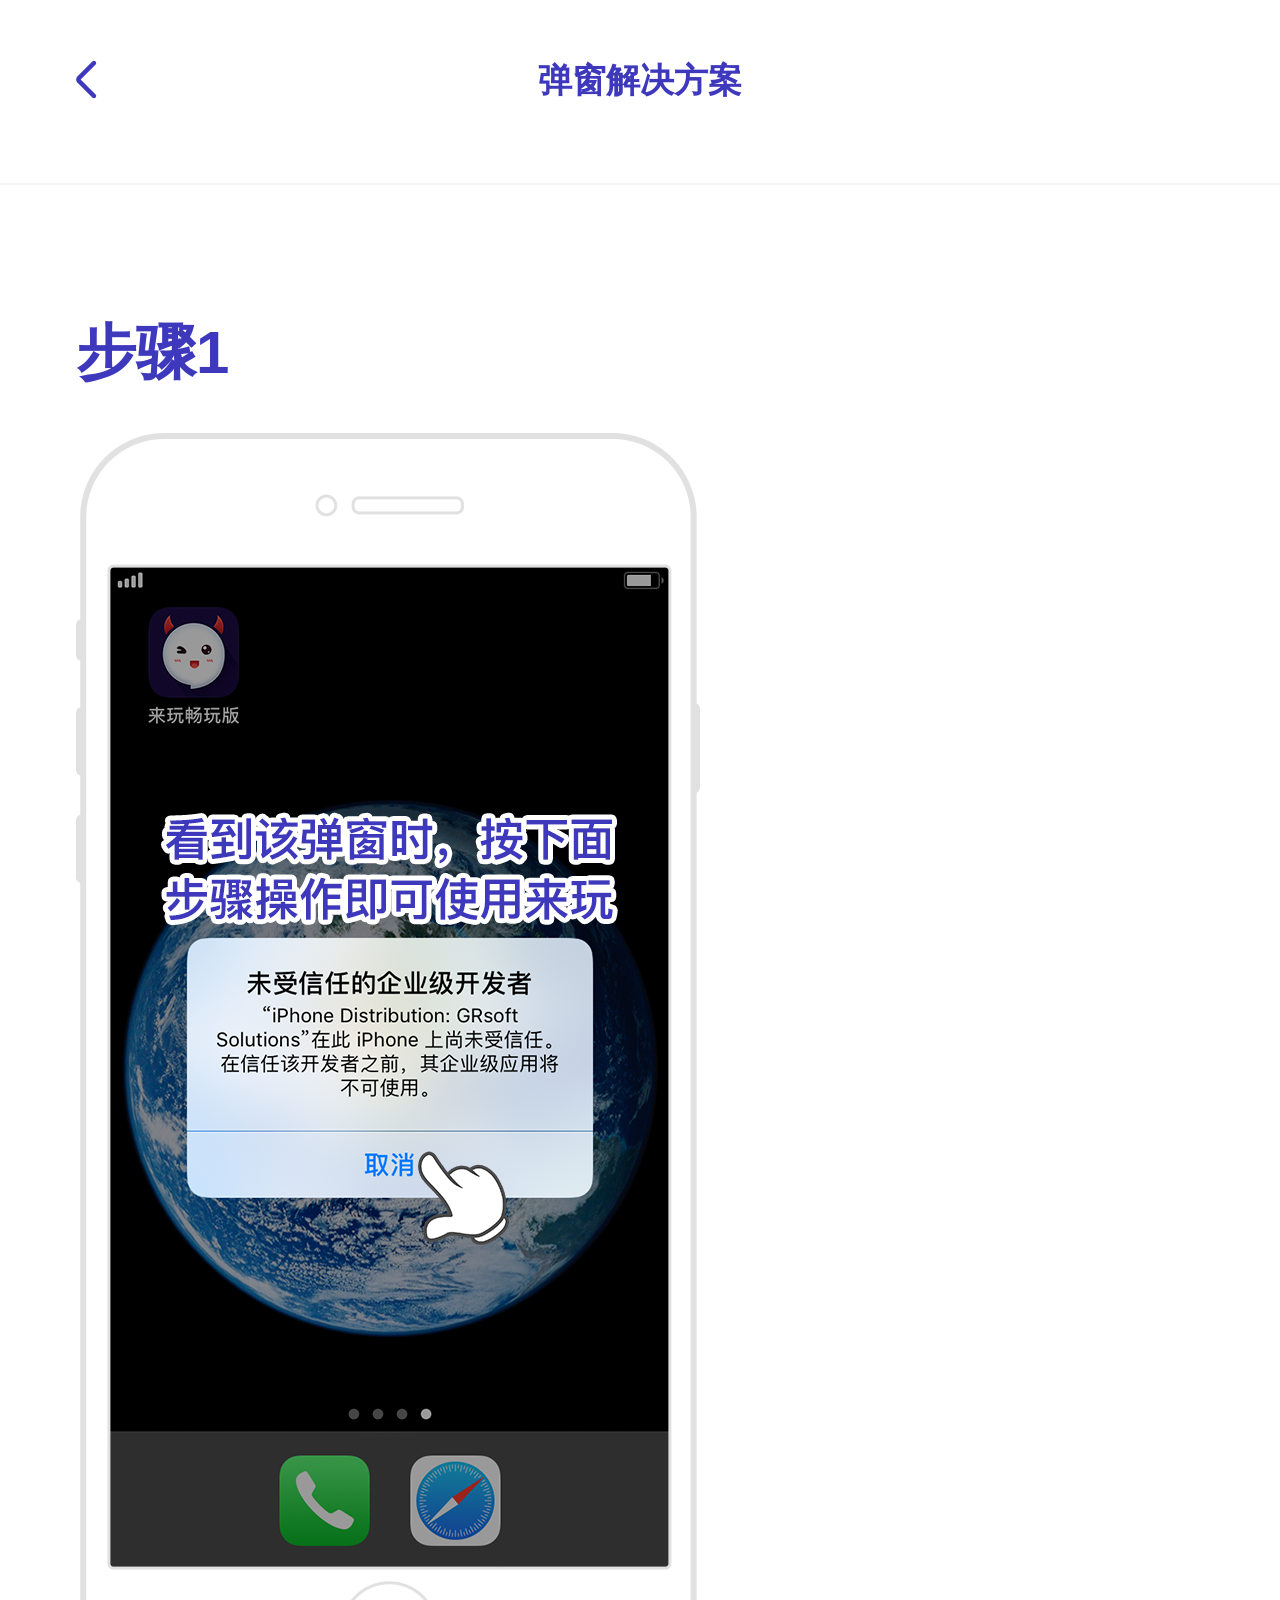
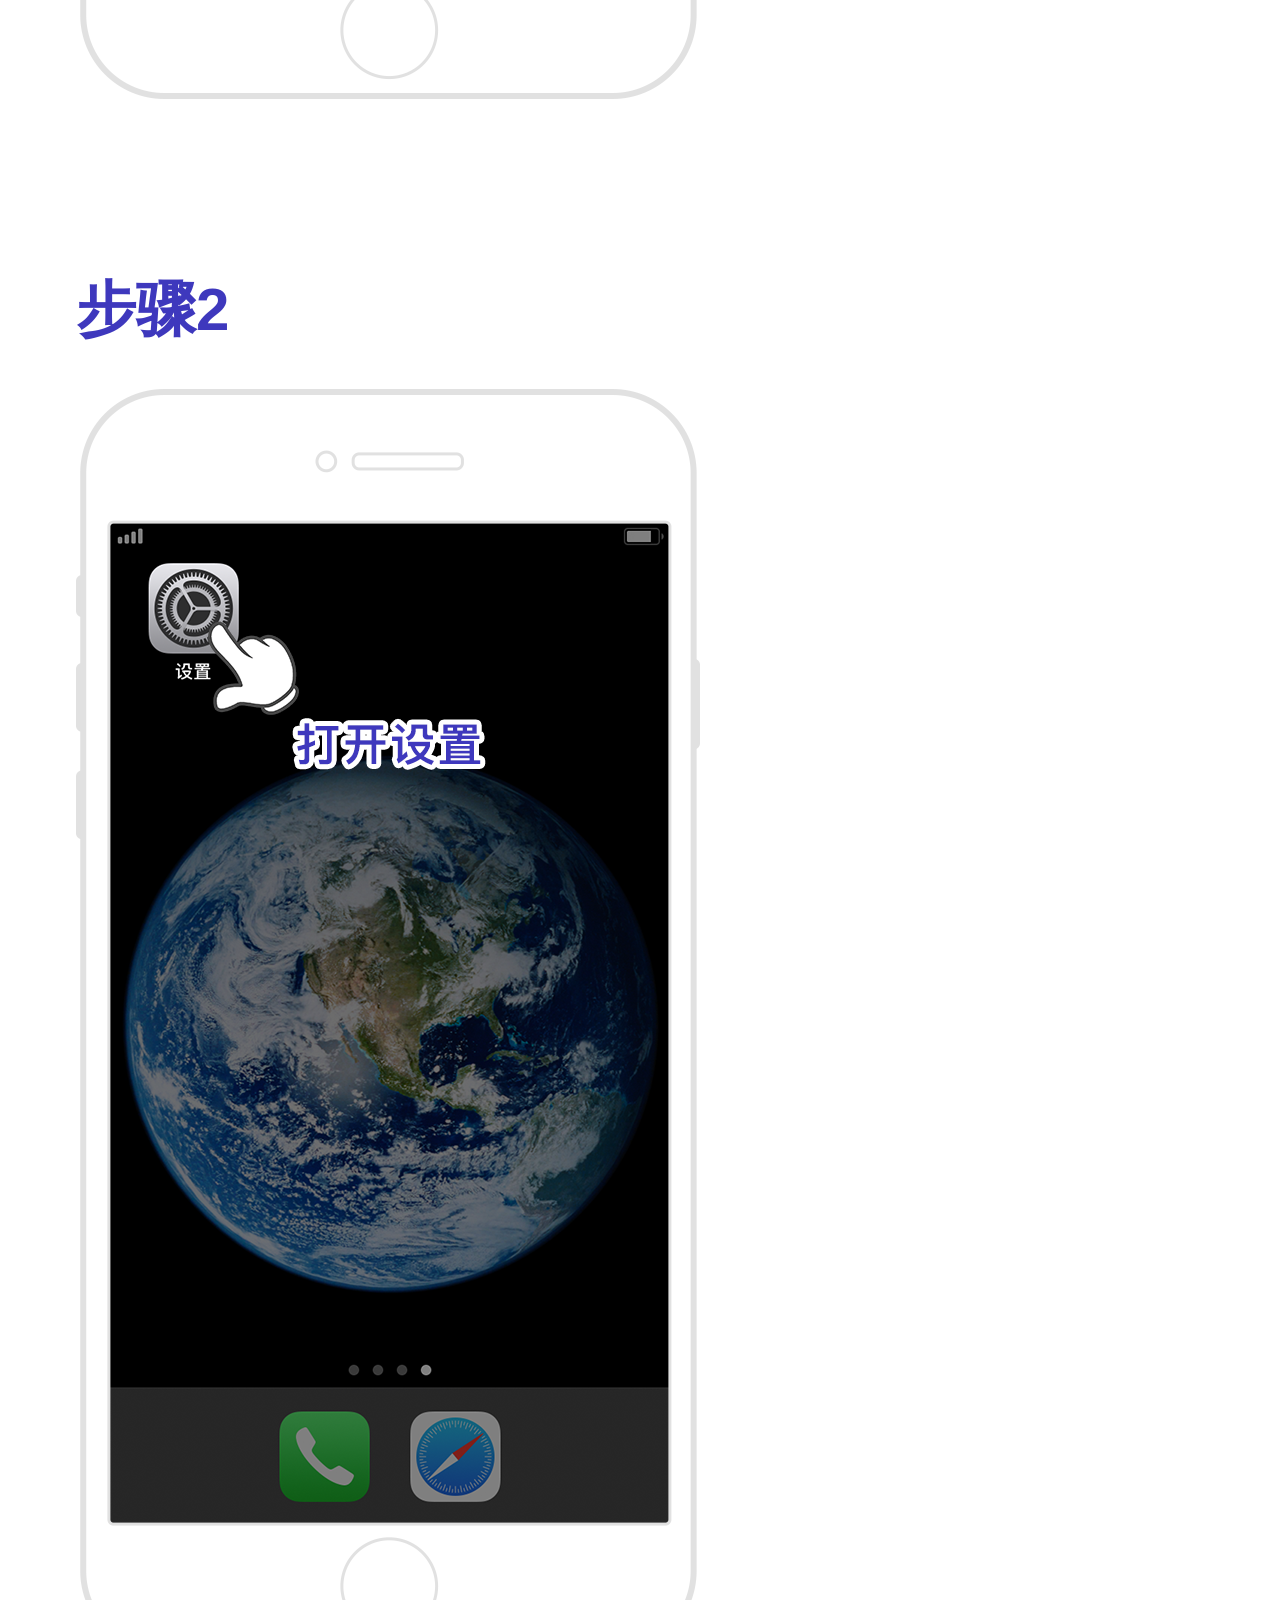
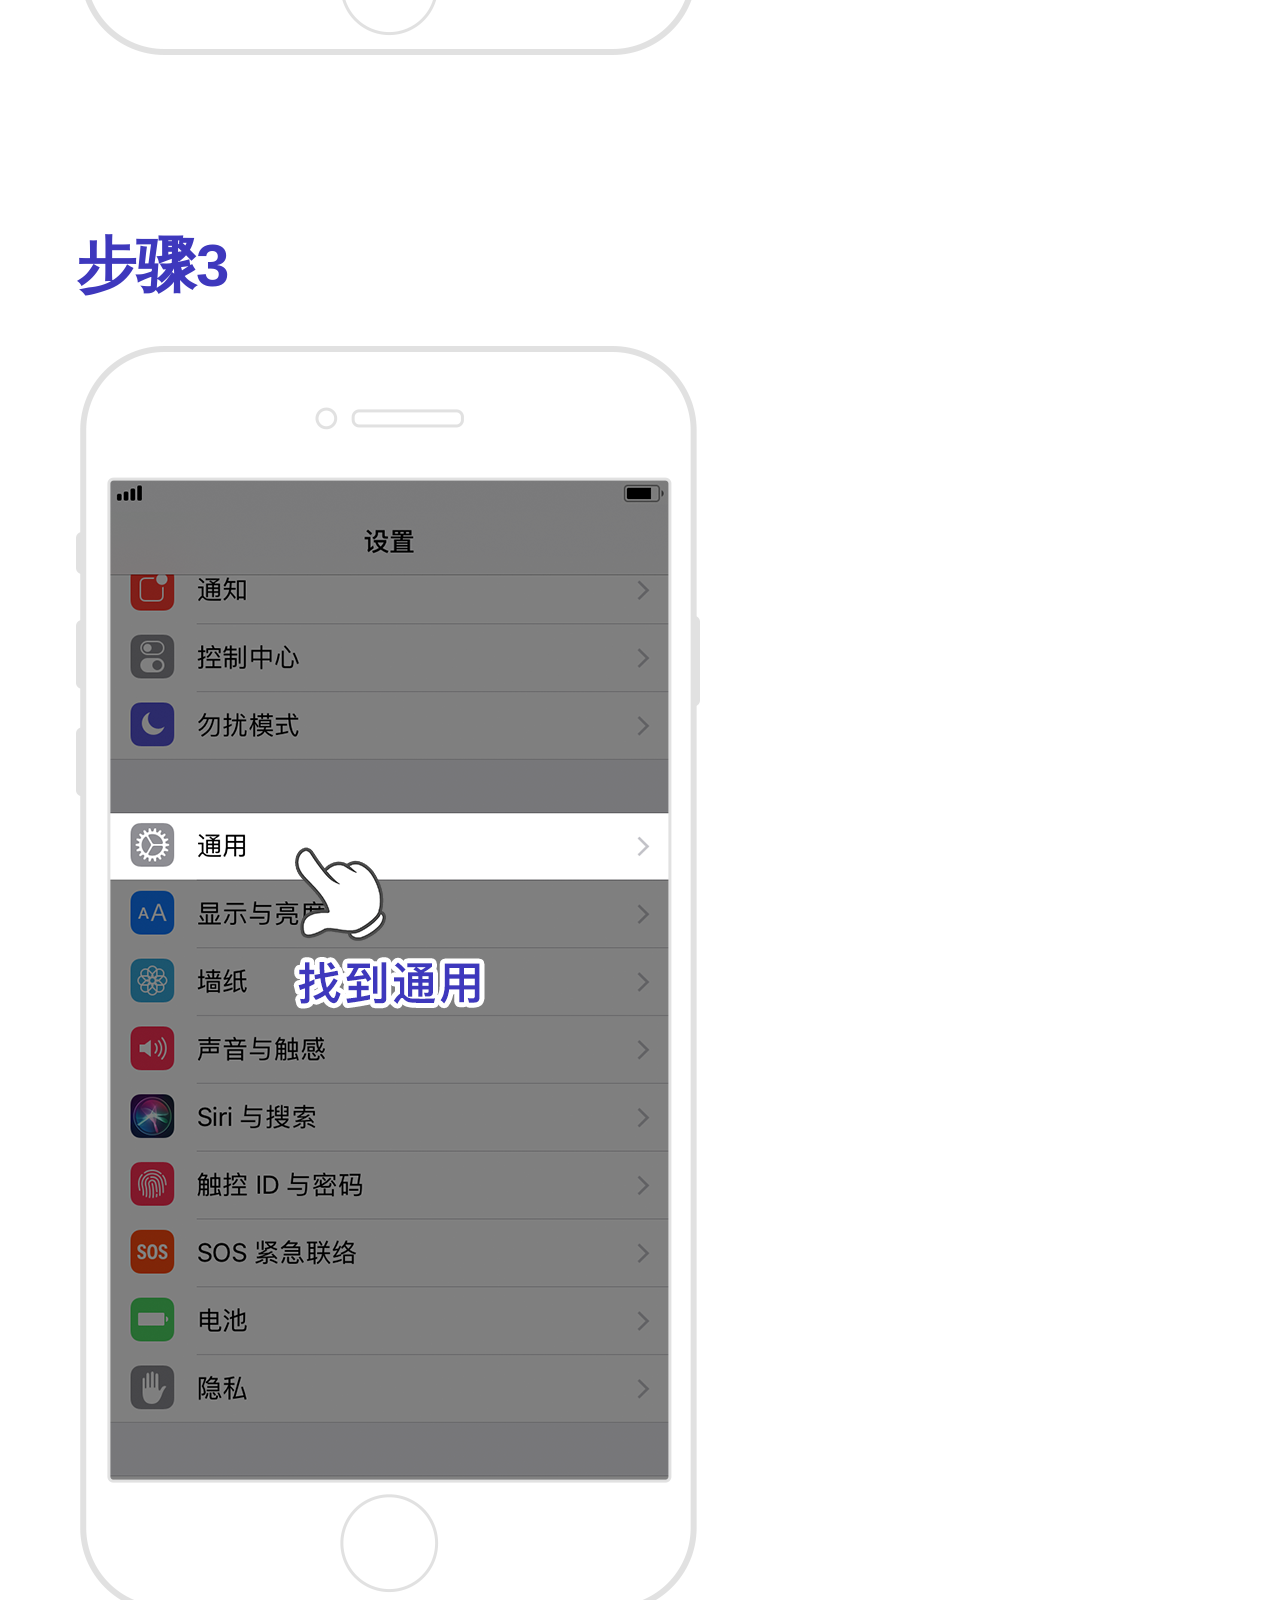
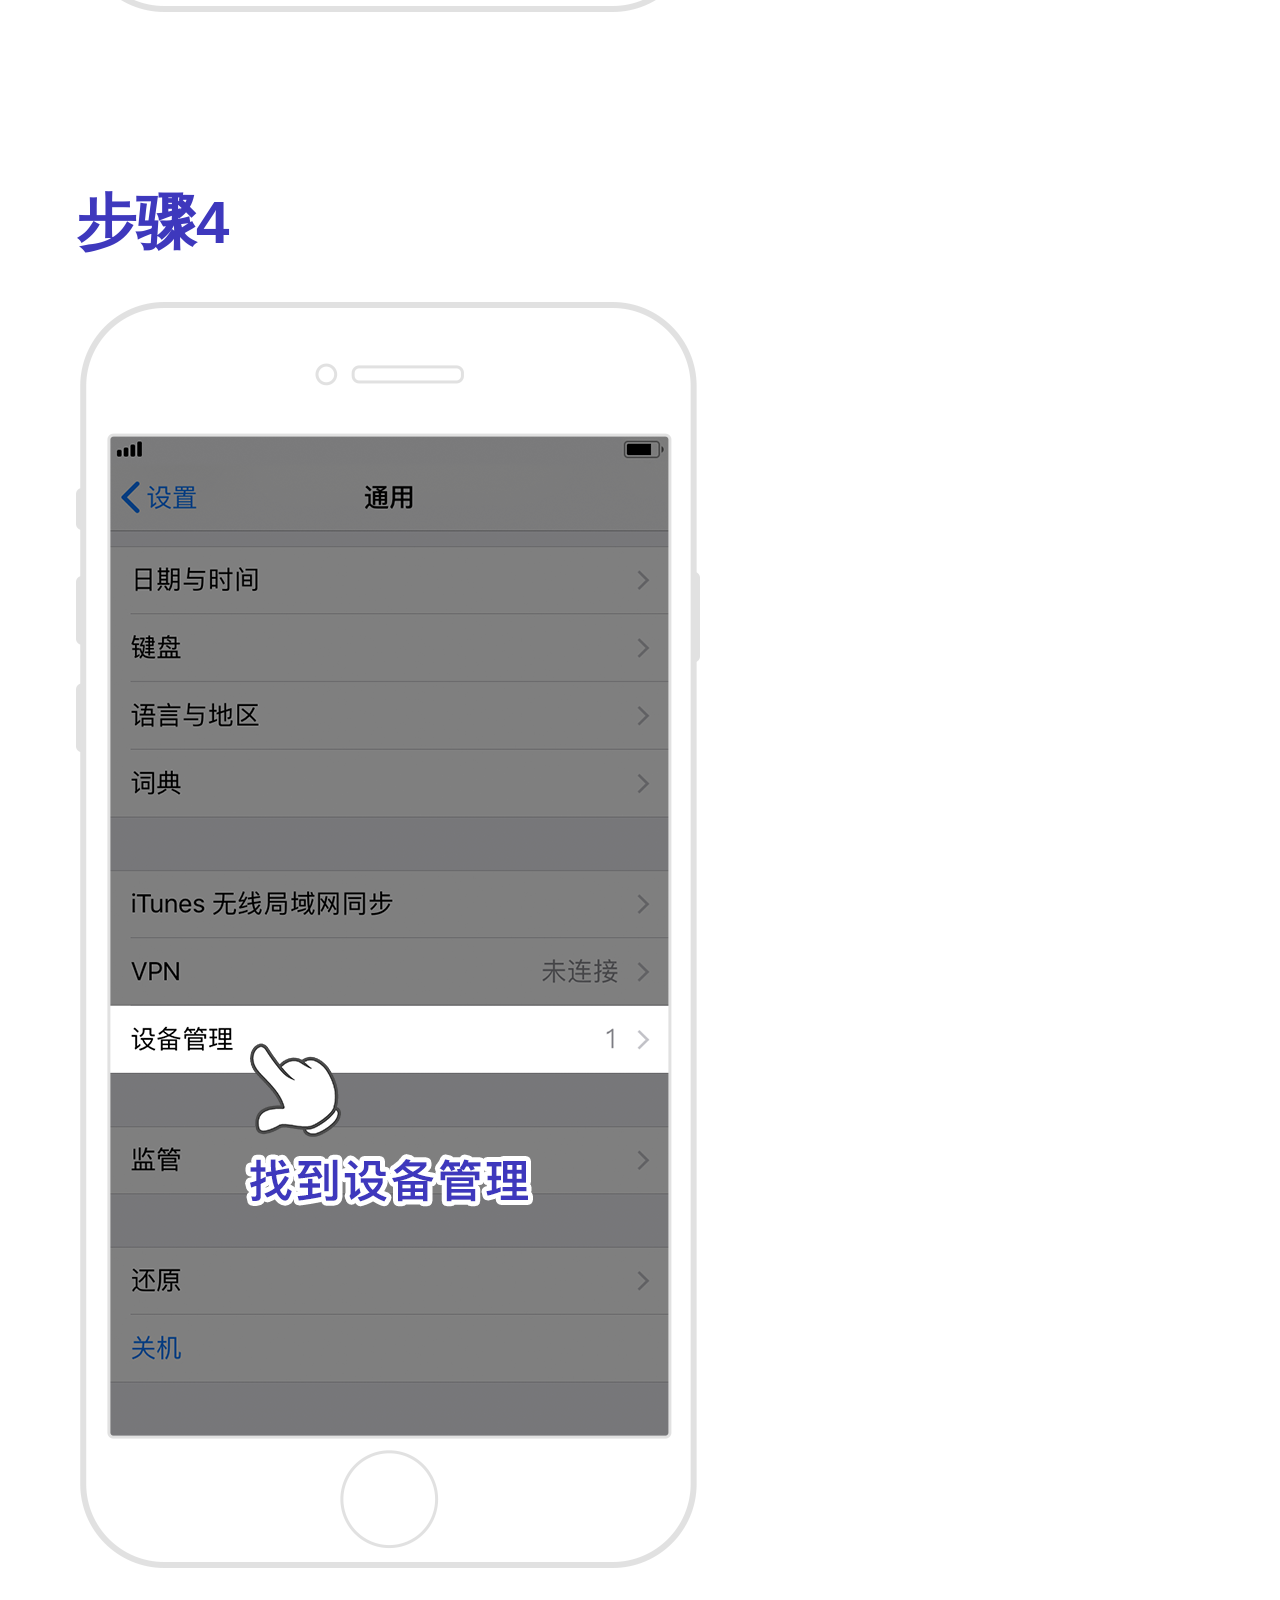
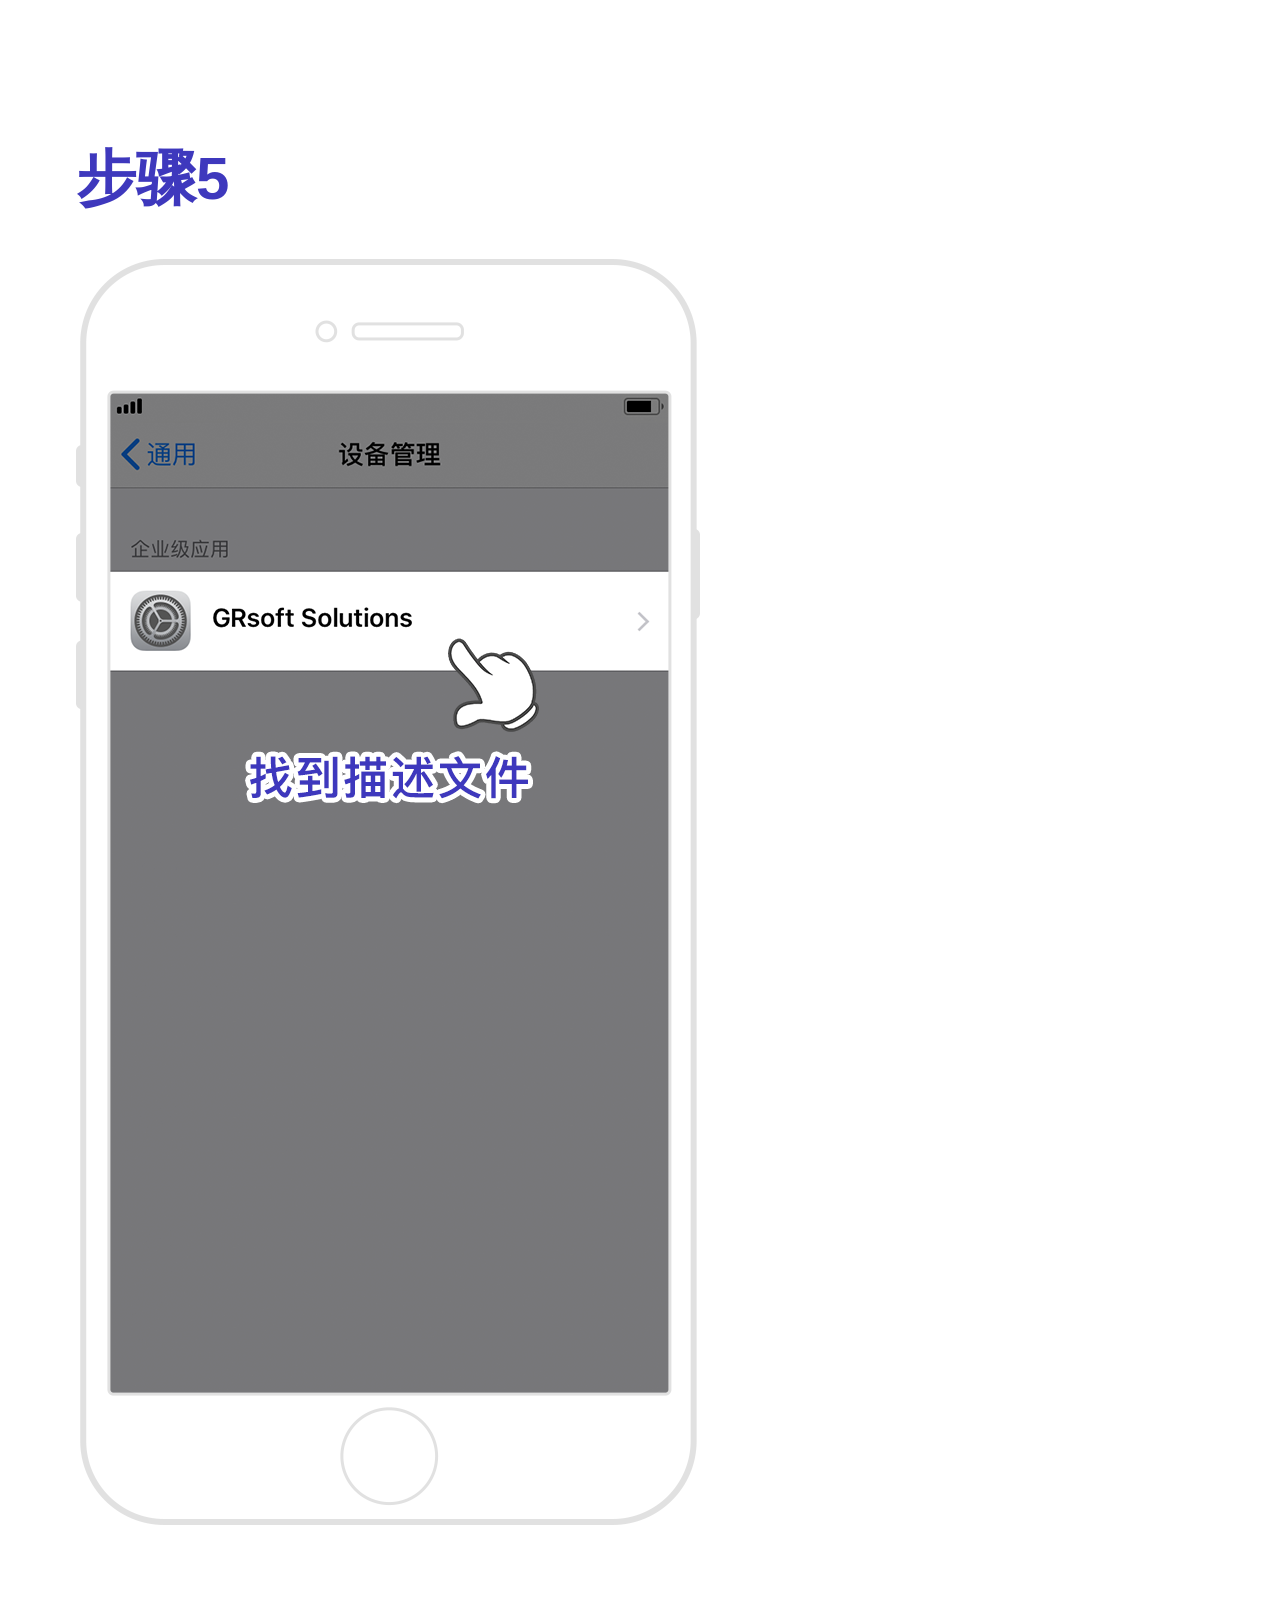
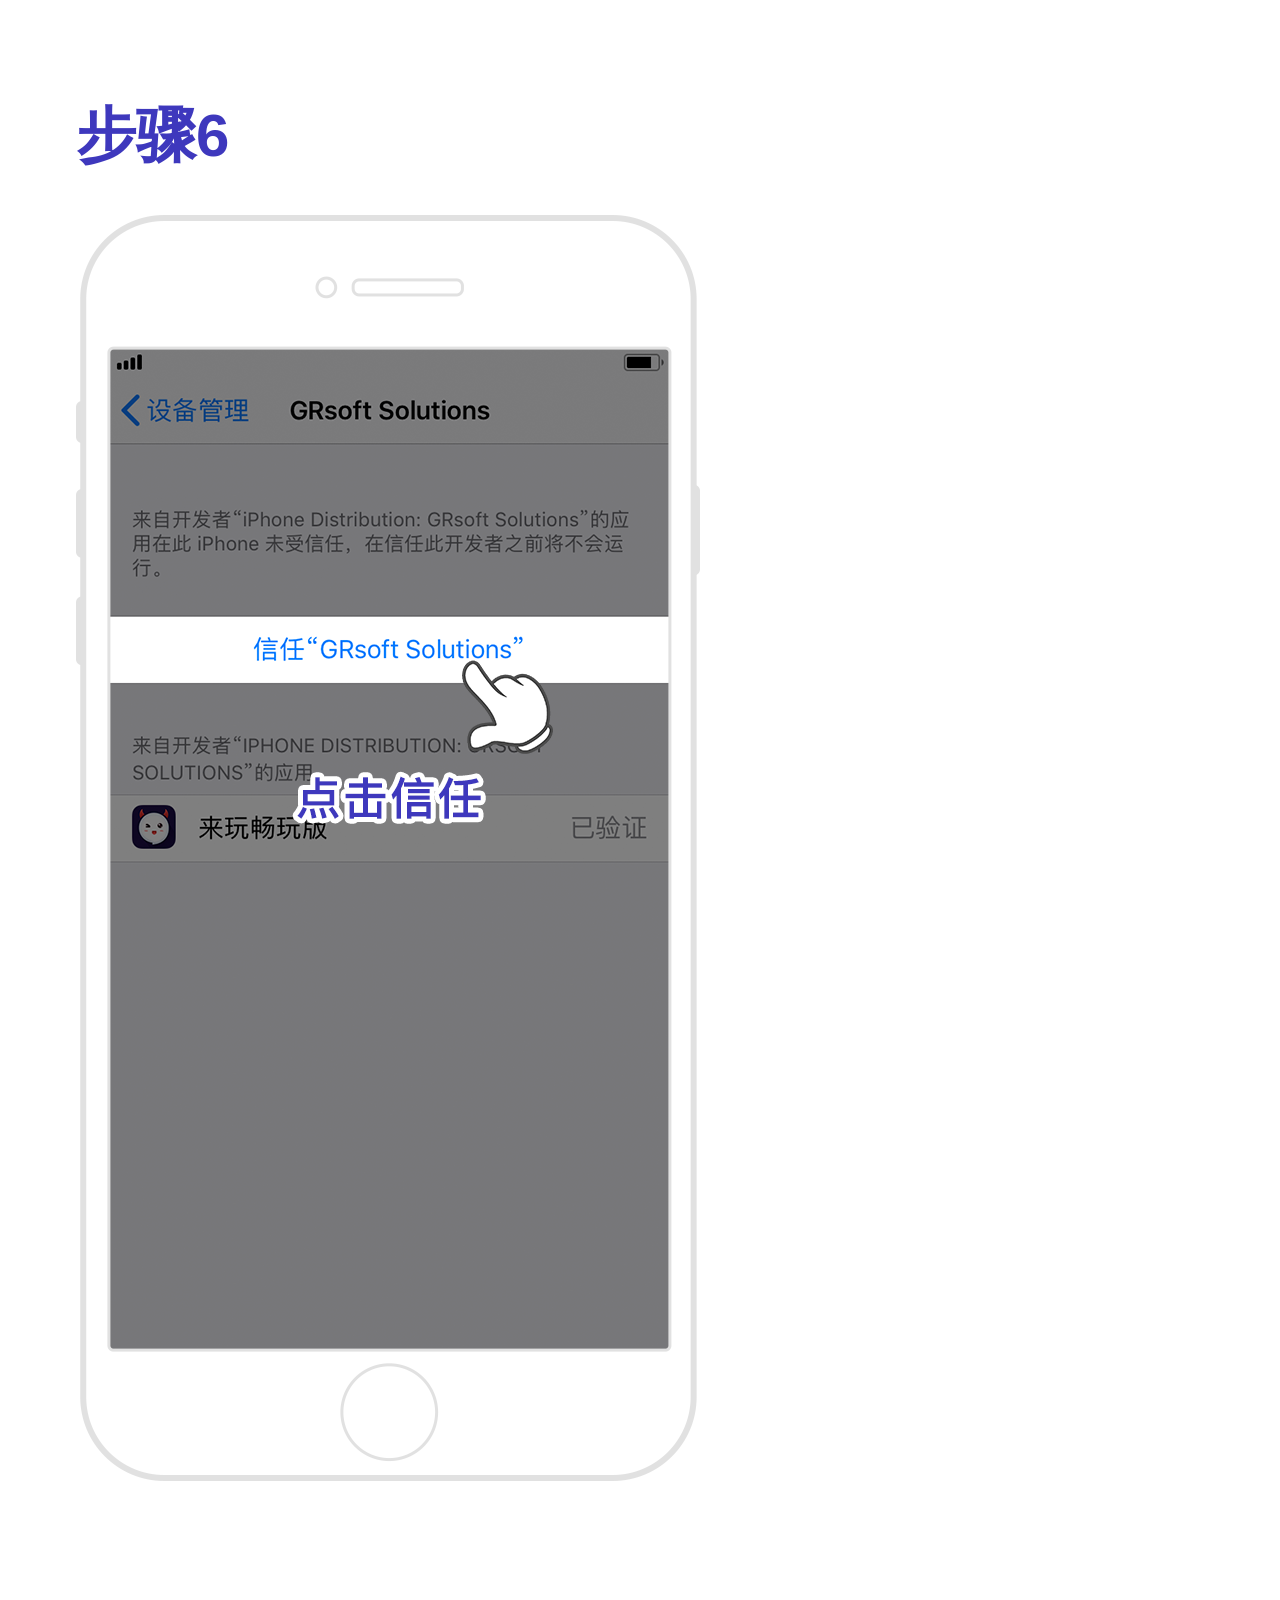
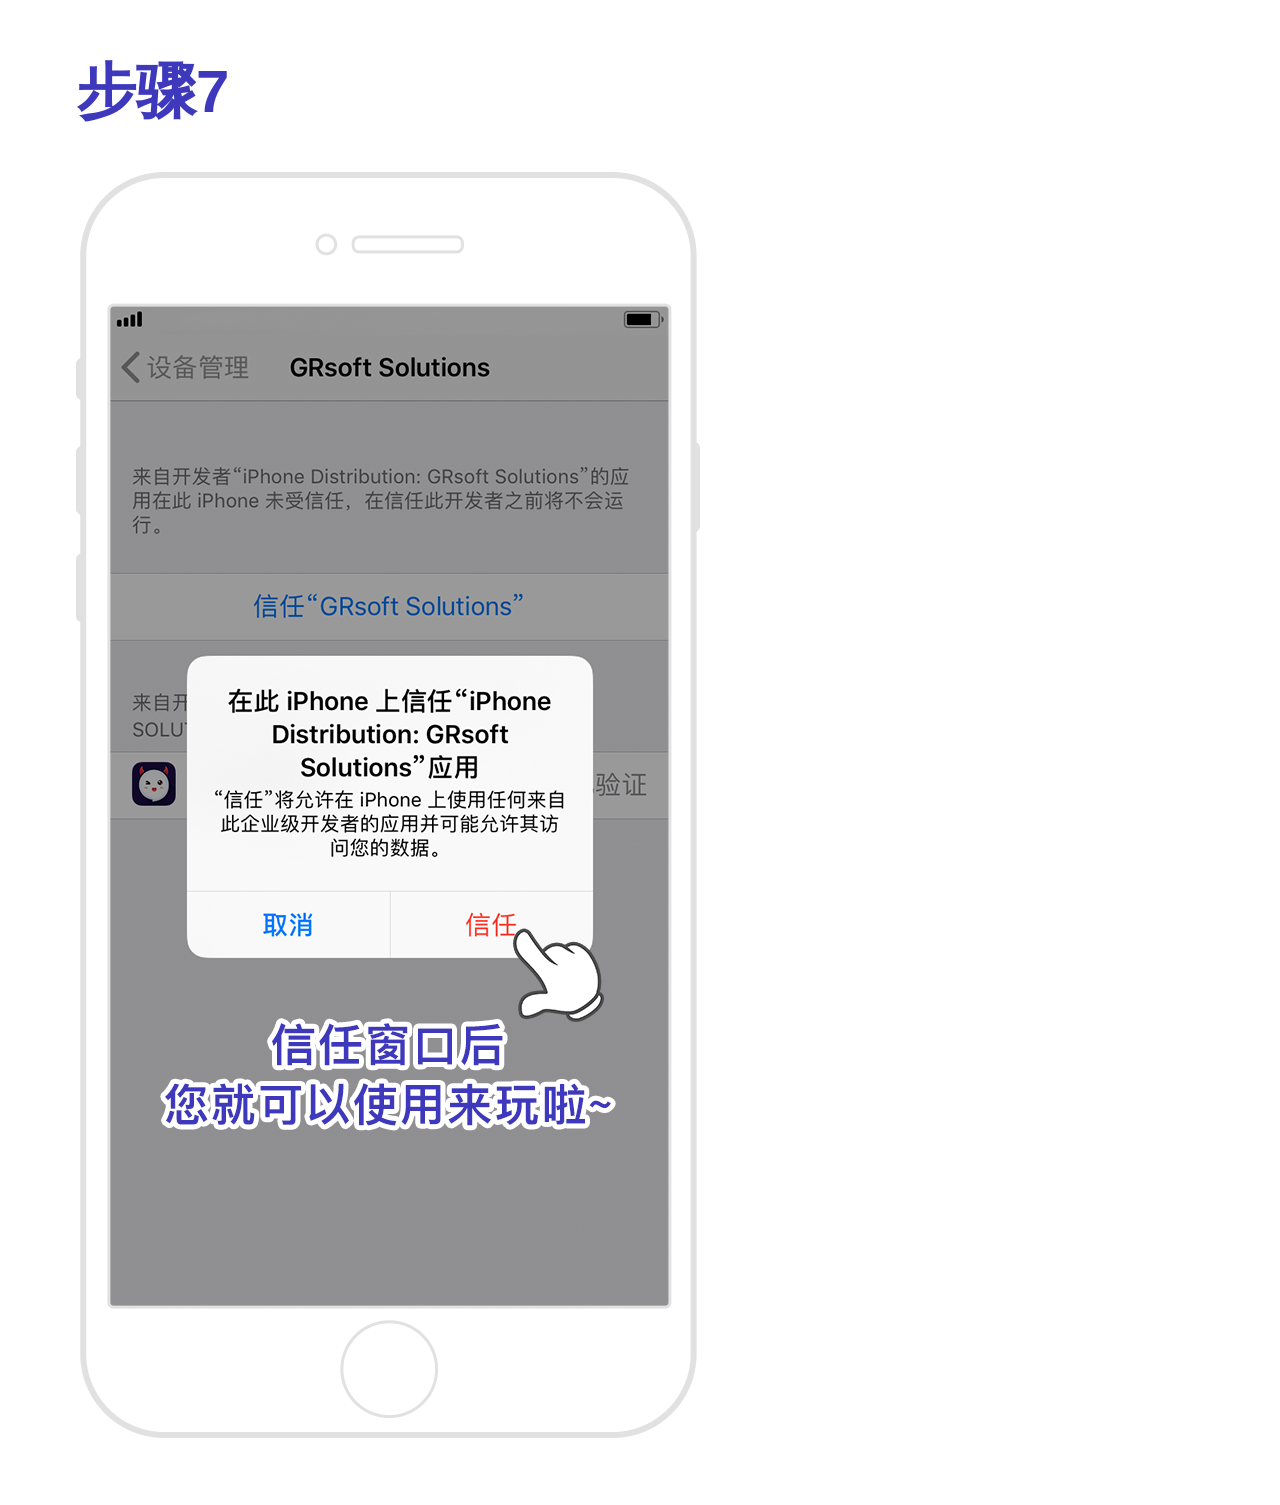
<file: CSSpractice/index.html>
<!DOCTYPE html>
<html>
	<head>
		<meta charset="utf-8" />
		<meta name="viewport" content="width=device-width,imitial-scale=1">
		<!--
		meta viewport 将可视化界面用content属性来布局，显示不同设备的分辨率
		content属性：
		width：界面可显示宽度，如 device-width 是装置的相应宽度
		height： 页面可显示高度
		intial-scale:页面首次被显示是可视区域的缩放级别，取值1.0则页面按实际尺寸显示，无任何缩放
     	maximum-scale=1.0, minimum-scale=1.0;可视区域的缩放级别，
     	maximum-scale用户可将页面放大的程序，1.0将禁止用户放大到实际尺寸之上。
     	user-scalable:是否可对页面进行缩放，no 禁止缩放-->
		<title>laiwan.io</title>
		<link rel="stylesheet" href="css/bulma.min.css"/>
		<!--引入外部样式表bluma-->
	</head>
	<body>
		<section class="section">
			<div class="container">
				<div class="column">
					<img src="img/icon_back@3x.png"/>
					<h1 class="title" style="margin-top:-45px;text-align:center;font-size: 34px;color: #3e38bd;">
						弹窗解决方案
					</h1>
				</div>
			</div>
		</section>
		<hr />
		<section class="section">
			<div class="container">
				<div class="column">
					<h2 class="title is-2" style = "font-size: 60px;color: #3e38bd;margin-top: 50px;margin-bottom: 46px;">
						步骤1
					</h2>
					<img src="img/img_step_1@3x.png"/>
				</div>
			</div>
		</section>
		<section class="section">
			<div class="container">
				<div class="column">
					<h2 class="title is-2" style = "font-size: 60px;color: #3e38bd;margin-top: 50px;margin-bottom: 46px;">
						步骤2
					</h2>
					<img src="img/img_step_2@3x.png"/>
				</div>
			</div>
		</section>
		<section class="section">
			<div class="container">
				<div class="column">
					<h2 class="title is-2" style = "font-size: 60px;color: #3e38bd;margin-top: 50px;margin-bottom: 46px;">
						步骤3
					</h2>
					<img src="img/img_step_3@3x.png"/>
				</div>
			</div>
		</section>
		<section class="section">
			<div class="container">
				<div class="column">
					<h2 class="title is-2" style = "font-size: 60px;color: #3e38bd;margin-top: 50px;margin-bottom: 46px;">
						步骤4
					</h2>
					<img src="img/img_step_4@3x.png"/>
				</div>
			</div>
		</section>
		<section class="section">
			<div class="container">
				<div class="column">
					<h2 class="title is-2" style = "font-size: 60px;color: #3e38bd;margin-top: 50px;margin-bottom: 46px;">
						步骤5
					</h2>
					<img src="img/img_step_5@3x.png"/>
				</div>
			</div>
		</section>
		<section class="section">
			<div class="container">
				<div class="column">
					<h2 class="title is-2" style = "font-size: 60px;color: #3e38bd;margin-top: 50px;margin-bottom: 46px;">
						步骤6
					</h2>
					<img src="img/img_step_6@3x.png"/>
				</div>
			</div>
		</section>
		<section class="section">
			<div class="container">
				<div class="column">
					<h2 class="title is-2" style = "font-size: 60px;color: #3e38bd;margin-top: 50px;margin-bottom: 46px;">
						步骤7
					</h2>
					<img src="img/img_step_7@3x.png"/>
				</div>
			</div>
		</section>
	</body>
</html>
</file>
